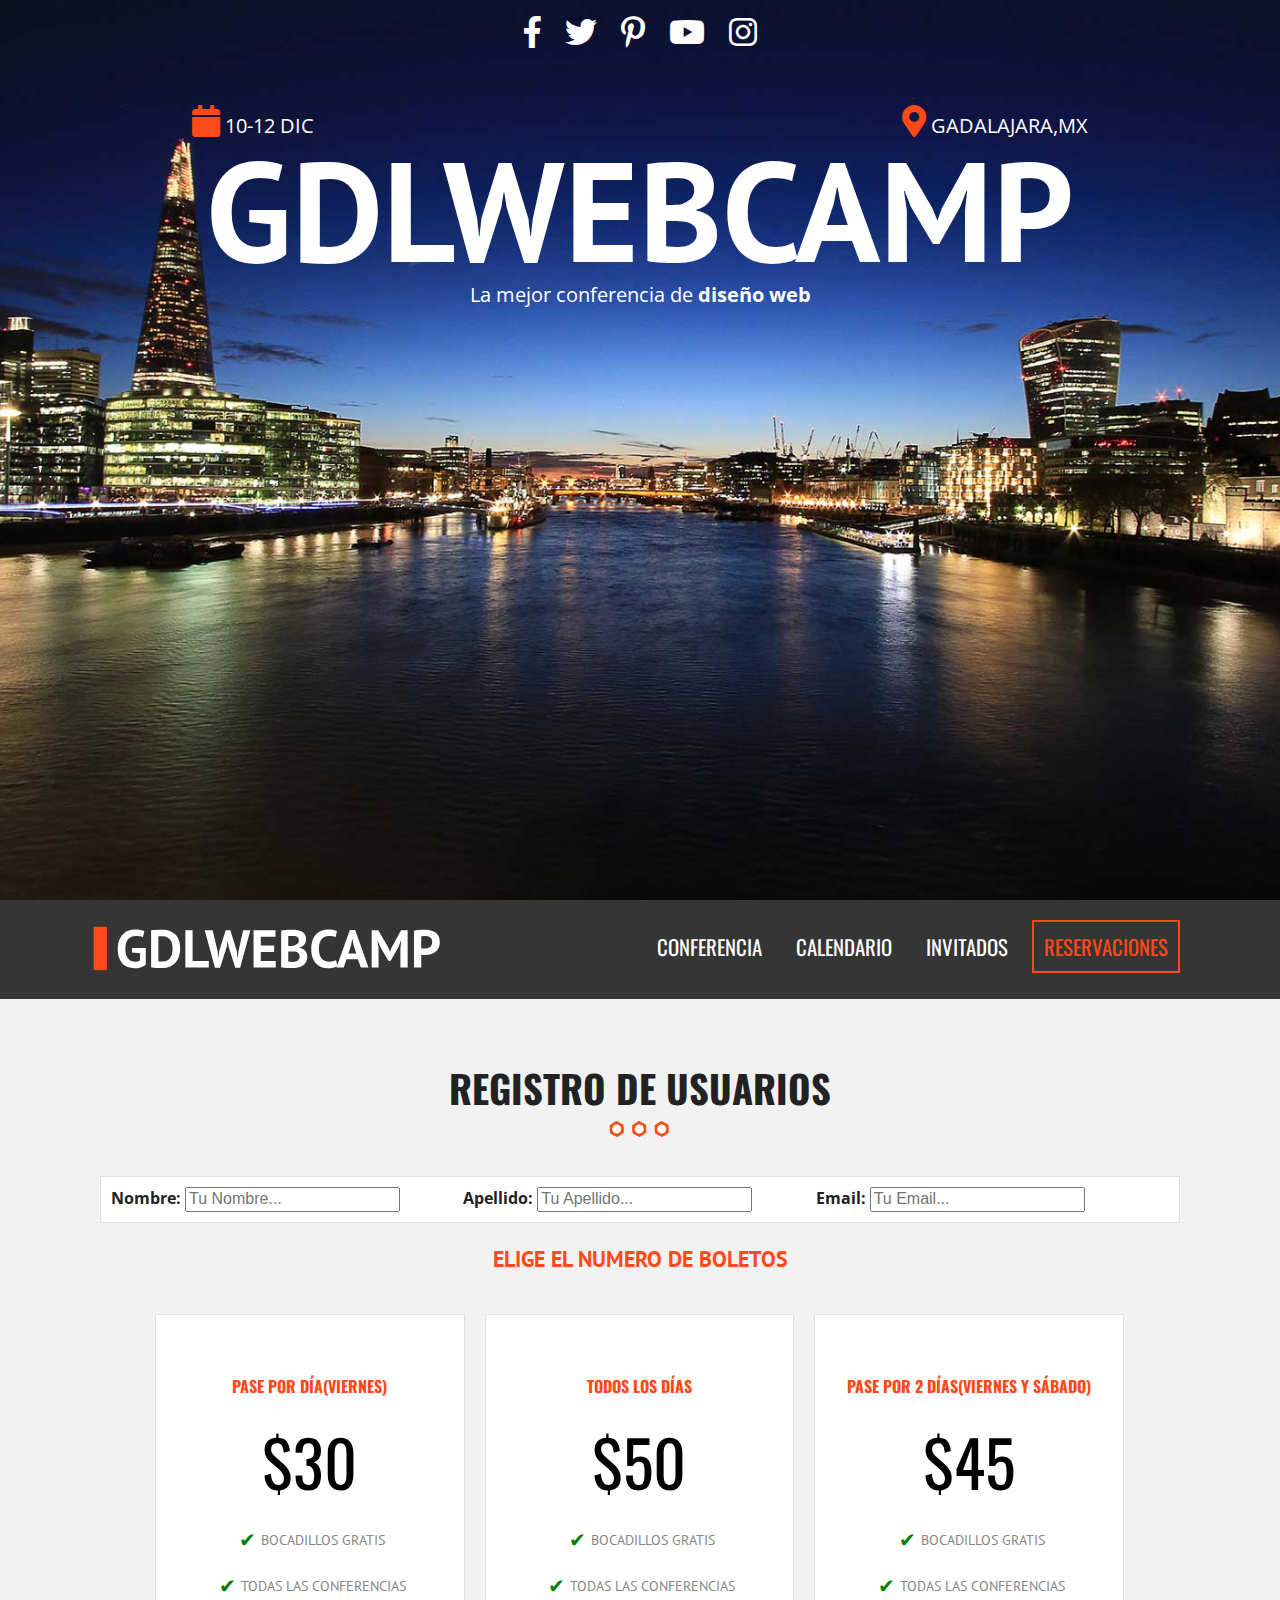
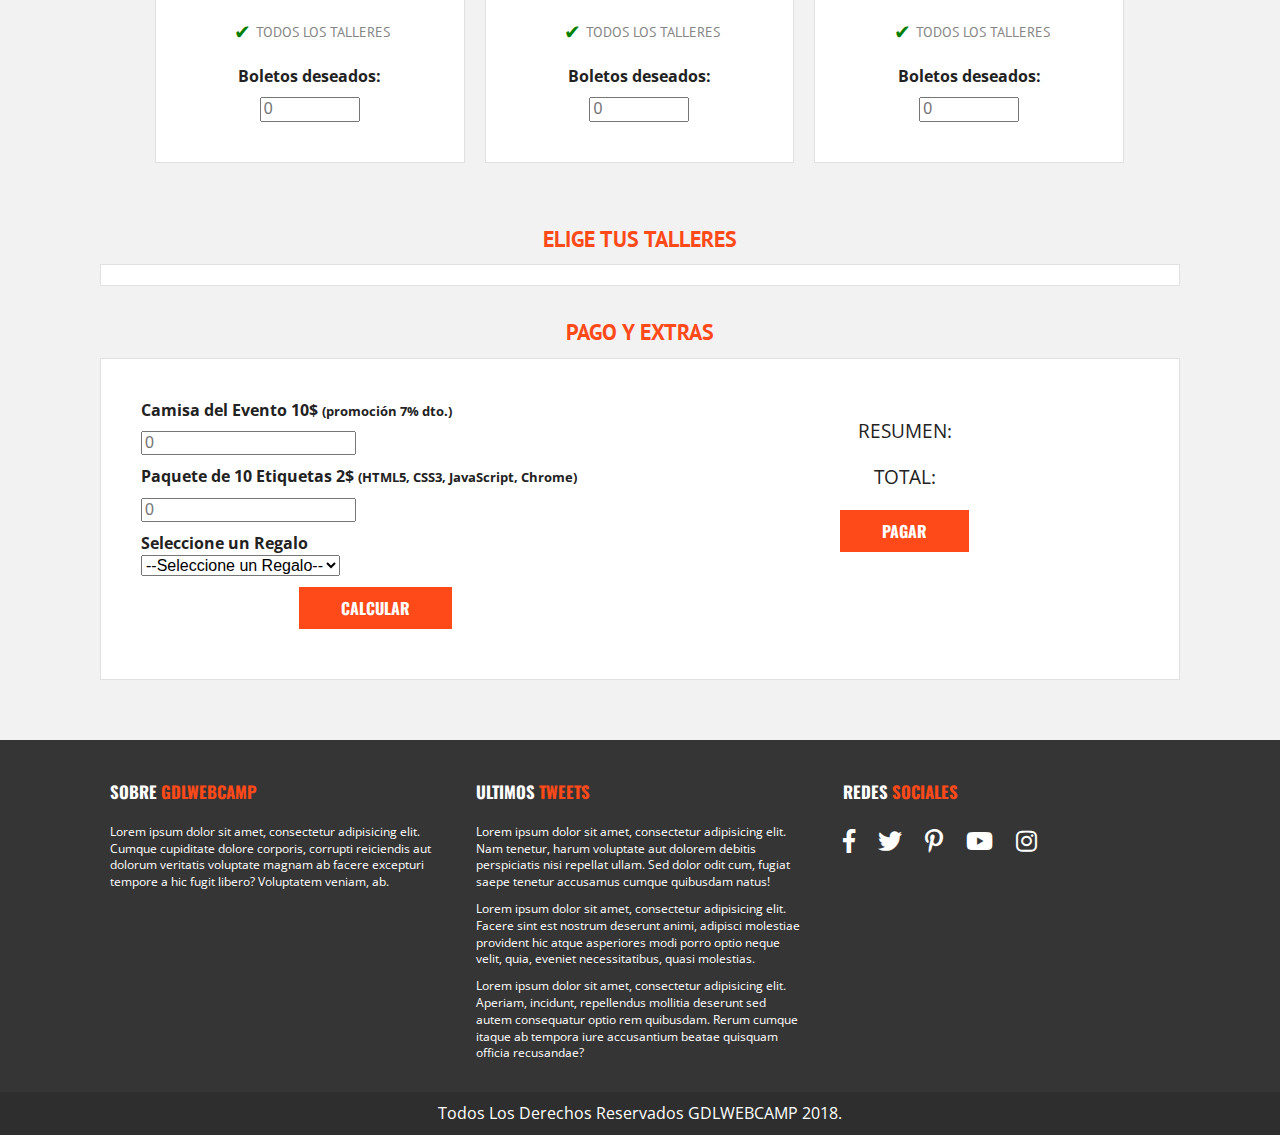
<file: registro.html>
<!doctype html>
<html class="no-js" lang="">
    <head>
        <meta charset="utf-8">
        <meta http-equiv="x-ua-compatible" content="ie=edge">
        <title></title>
        <meta name="description" content="">
        <meta name="viewport" content="width=device-width, initial-scale=1">

        <link rel="manifest" href="site.webmanifest">
        <link rel="apple-touch-icon" href="icon.png">
        <!-- Place favicon.ico in the root directory -->

        <link rel="stylesheet" href="css/normalize.css">
        <link rel="stylesheet" href="css/fontawesome-all.min.css">
        <link rel="stylesheet" href="css/fontawesome.min.css">
        <link rel="stylesheet" href="css/main.css">
        
        <link href="https://fonts.googleapis.com/css?family=Open+Sans|Oswald|PT+Sans" rel="stylesheet">
        
    </head>
    <body>
        <!--[if lte IE 9]>
            <p class="browserupgrade">You are using an <strong>outdated</strong> browser. Please <a href="https://browsehappy.com/">upgrade your browser</a> to improve your experience and security.</p>
        <![endif]-->

        <!-- Add your site or application content here -->
        
        <header class="site-header">
           
           <div class="hero">
             
             <div class="contenido-header">
                
                <nav class="redes-sociales">
                   
                    <a href="#"><i class="fab fa-facebook-f"></i></a>
                    <a href="#"><i class="fab fa-twitter"></i></a>
                    <a href="#"><i class="fab fa-pinterest-p"></i></a>
                    <a href="#"><i class="fab fa-youtube"></i></a>
                    <a href="#"><i class="fab fa-instagram"></i></a>
                    
                </nav>
                
                <div class="informacion-evento">
                  
                  <div class="clearfix">
                     
                    <p class="fecha"><i class="fas fa-calendar"></i> 10-12 DIC</p>
                    <p class="ciudad"><i class="fas fa-map-marker-alt"></i> Gadalajara,MX</p>
                      
                  </div>
                  
                  <h1 class="nombre-sitio">GDLWEBCAMP</h1>
                  <p class="slogan">La mejor conferencia de <span>diseño web</span></p>
                    
                    
                </div><!--informacion de evento-->
                
             </div>
              
              
               
           </div><!--hero-->
            
        </header>
        
        <div class="barra">
           <div class="contenedor clearfix">
              <div class="logo">
                 
                 <img src="img/logo.svg" alt="logo gdlwebcamp">
                  
                  
              </div>
              
              <div class="menu-movil">
                 
                 <span></span>
                 <span></span>
                 <span></span>
                      
              </div>
              
              <nav class="navegacion-principal">
                 
                 <a href="">Conferencia</a>
                 <a href="">Calendario</a>
                 <a href="">Invitados</a>
                 <a href="">Reservaciones</a>

                  
              </nav>
              
               
           </div><!--contenedor-->
            
        </div><!--barra-->
        
        <section class="seccion contenedor">
           <h2>Registro de Usuarios</h2>
           <form id="registro" class="registro" action="index.html" method="post">
              <div id="datos_usuario" class="registro caja clearfix">
                  <div class="campo">
                      <label for="nombre">Nombre:</label>
                      <input type="text" id="nombre" name="nombre" placeholder="Tu Nombre...">
                  </div>
                  <div class="campo">
                      <label for="apellido">Apellido:</label>
                      <input type="text" id="apellido" name="apellido" placeholder="Tu Apellido...">
                  </div>
                  <div class="campo">
                      <label for="email">Email:</label>
                      <input type="text" id="email" name="email" placeholder="Tu Email...">
                  </div>
                  <div id="error"></div>
              </div><!--datos usuario-->
              
              <div id="paquetes" class="paquetes">
                 <h3>Elige el numero de boletos</h3>
                 
                 <section class="precios seccion">
                   
                   <div class="contenedor">
                       <ul class="lista-precios clearfix">

                           <li>
                              <div class="tabla-precio">
                                 <h3>Pase Por Día(Viernes)</h3>
                                 <p class="numero">$30</p>
                                 <ul>
                                     <li>Bocadillos Gratis</li>
                                     <li>Todas Las Conferencias</li>
                                     <li>Todos Los Talleres</li>
                                 </ul>
                                 <div class="orden">
                                     <label for="pase_dia">Boletos deseados:</label>
                                     <input type="number" id="pase_dia" min="0" placeholder="0" size="3">
                                 </div>

                              </div> 
                           </li>

                           <li>
                              <div class="tabla-precio">
                                 <h3>Todos Los Días</h3>
                                 <p class="numero">$50</p>
                                 <ul>
                                     <li>Bocadillos Gratis</li>
                                     <li>Todas Las Conferencias</li>
                                     <li>Todos Los Talleres</li>
                                 </ul>
                                 <div class="orden">
                                     <label for="pase_completo">Boletos deseados:</label>
                                     <input type="number" id="pase_completo" min="0" placeholder="0" size="3">
                                 </div>

                              </div> 
                           </li>

                           <li>
                              <div class="tabla-precio">
                                 <h3>Pase Por 2 Días(Viernes y Sábado)</h3>
                                 <p class="numero">$45</p>
                                 <ul>
                                     <li>Bocadillos Gratis</li>
                                     <li>Todas Las Conferencias</li>
                                     <li>Todos Los Talleres</li>
                                 </ul>
                                 <div class="orden">
                                     <label for="pase_dosdias">Boletos deseados:</label>
                                     <input type="number" id="pase_dosdias" min="0" placeholder="0" size="3">
                                 </div>

                              </div> 
                           </li>

                       </ul>
                   </div>

                </section>
                 
                  
              </div><!--boletos-->
              
               <div id="eventos" class="eventos clearfix">
                         <h3>Elige tus talleres</h3>
                         <div class="caja">
                               <div id="viernes" class="contenido-dia clearfix">
                                   <h4>Viernes</h4>
                                       <div>
                                           <p>Talleres:</p>
                                           <label><input type="checkbox" name="registro[]" id="taller_01" value="taller_01"><time>10:00</time> Responsive Web Design</label>
                                           <label><input type="checkbox" name="registro[]" id="taller_02" value="taller_02"><time>12:00</time> Flexbox</label>
                                           <label><input type="checkbox" name="registro[]" id="taller_03" value="taller_03"><time>14:00</time> HTML5 y CSS3</label>
                                           <label><input type="checkbox" name="registro[]" id="taller_04" value="taller_04"><time>17:00</time> Drupal</label>
                                           <label><input type="checkbox" name="registro[]" id="taller_05" value="taller_05"><time>19:00</time> WordPress</label>
                                       </div>
                                       <div>
                                           <p>Conferencias:</p>
                                           <label><input type="checkbox" name="registro[]" id="conf_01" value="conf_01"><time>10:00</time> Como ser Freelancer</label>
                                           <label><input type="checkbox" name="registro[]" id="conf_02" value="conf_02"><time>17:00</time> Tecnologías del Futuro</label>
                                           <label><input type="checkbox" name="registro[]" id="conf_03" value="conf_03"><time>19:00</time> Seguridad en la Web</label>
                                       </div>
                                       <div>
                                           <p>Seminarios:</p>
                                           <label><input type="checkbox" name="registro[]" id="sem_01" value="sem_01"><time>10:00</time> Diseño UI y UX para móviles</label>
                                       </div>
                               </div> <!--#viernes-->
                               <div id="sabado" class="contenido-dia clearfix">
                                   <h4>Sábado</h4>
                                   <div>
                                         <p>Talleres:</p>
                                         <label><input type="checkbox" name="registro[]" id="taller_06" value="taller_06"><time>10:00</time> AngularJS</label>
                                         <label><input type="checkbox" name="registro[]" id="taller_07" value="taller_07"><time>12:00</time> PHP y MySQL</label>
                                         <label><input type="checkbox" name="registro[]" id="taller_08" value="taller_08"><time>14:00</time> JavaScript Avanzado</label>
                                         <label><input type="checkbox" name="registro[]" id="taller_09" value="taller_09"><time>17:00</time> SEO en Google</label>
                                         <label><input type="checkbox" name="registro[]" id="taller_10" value="taller_10"><time>19:00</time> De Photoshop a HTML5 y CSS3</label>
                                         <label><input type="checkbox" name="registro[]" id="taller_11" value="taller_11"><time>21:00</time> PHP Medio y Avanzado</label>
                                   </div>
                                   <div>
                                         <p>Conferencias:</p>
                                         <label><input type="checkbox" name="registro[]" id="conf_04" value="conf_04"><time>10:00</time> Como crear una tienda online que venda millones en pocos días</label>
                                         <label><input type="checkbox" name="registro[]" id="conf_05" value="conf_05"><time>17:00</time> Los mejores lugares para encontrar trabajo</label>
                                         <label><input type="checkbox" name="registro[]" id="conf_06" value="conf_06"><time>19:00</time> Pasos para crear un negocio rentable</label>
                                   </div>
                                   <div>
                                         <p>Seminarios:</p>
                                         <label><input type="checkbox" name="registro[]" id="sem_02" value="sem_02"><time>10:00</time> Aprende a Programar en una mañana</label>
                                         <label><input type="checkbox" name="registro[]" id="sem_03" value="sem_03"><time>17:00</time> Diseño UI y UX para móviles</label>
                                   </div>
                               </div> <!--#sabado-->
                               <div id="domingo" class="contenido-dia clearfix">
                                   <h4>Domingo</h4>
                                   <div>
                                         <p>Talleres:</p>
                                         <label><input type="checkbox" name="registro[]" id="taller_12" value="taller_12"><time>10:00</time> Laravel</label>
                                         <label><input type="checkbox" name="registro[]" id="taller_13" value="taller_13"><time>12:00</time> Crea tu propia API</label>
                                         <label><input type="checkbox" name="registro[]" id="taller_14" value="taller_14"><time>14:00</time> JavaScript y jQuery</label>
                                         <label><input type="checkbox" name="registro[]" id="taller_15" value="taller_15"><time>17:00</time> Creando Plantillas para WordPress</label>
                                         <label><input type="checkbox" name="registro[]" id="taller_16" value="taller_16"><time>19:00</time> Tiendas Virtuales en Magento</label>
                                   </div>
                                   <div>
                                         <p>Conferencias:</p>
                                         <label><input type="checkbox" name="registro[]" id="conf_07" value="conf_07"><time>10:00</time> Como hacer Marketing en línea</label>
                                         <label><input type="checkbox" name="registro[]" id="conf_08" value="conf_08"><time>17:00</time> ¿Con que lenguaje debo empezar?</label>
                                         <label><input type="checkbox" name="registro[]" id="conf_09" value="conf_09"><time>19:00</time> Frameworks y librerias Open Source</label>
                                   </div>
                                   <div>
                                         <p>Seminarios:</p>
                                         <label><input type="checkbox" name="registro[]" id="sem_04" value="sem_04"><time>14:00</time> Creando una App en Android en una tarde</label>
                                         <label><input type="checkbox" name="registro[]" id="sem_05" value="sem_05"><time>17:00</time> Creando una App en iOS en una tarde</label>
                                   </div>
                               </div> <!--#domingo-->
                           </div><!--.caja-->
                     </div> <!--#eventos-->
                     
                     <div id="resumen" class="resumen">
                        
                        <h3>Pago y Extras</h3>
                        
                        <div class="caja clearfix">
                            
                            <div class="extras">
                               
                               <div class="orden">
                                  
                                  <label for="camisa_evento">Camisa del Evento 10$ <small>(promoción 7% dto.)</small></label>
                                  <input type="number" id="camisa_evento" min="0" placeholder="0" size="3">
                     
                               </div><!--orden-->
                               
                               <div class="orden">
                                  
                                  <label for="etiquetas">Paquete de 10 Etiquetas 2$ <small>(HTML5, CSS3, JavaScript, Chrome)</small></label>
                                  <input type="number" id="etiquetas" min="0" placeholder="0" size="3">
                     
                               </div><!--orden-->
                               
                               <div class="orden">
                                  
                                  <label for="regalo">Seleccione un Regalo</label><br>
                                  <select name="regalo" id="regalo" required>
                                      <option value="">--Seleccione un Regalo--</option>
                                      <option value="ETI">Etiquetas</option>
                                      <option value="PUL">Pulseras</option>
                                      <option value="PLU">Plumas</option>
                                  </select>
                     
                               </div><!--orden-->
                               
                               <input type="button" class="button" id="calcular" value="Calcular">
                                
                            </div> <!--Extras-->
                            
                            <div class="total">
                                <p>Resumen:</p>
                                <div id="lista-productos">
                                    
                                </div>
                                <p>Total:</p>
                                <div id="suma-total">
                                    
                                </div>
                                
                                <input type="submit" id="btnRegistro" class="button" value="Pagar">
                            </div><!--total-->
                        </div><!--caja-->
                         
                     </div><!--resumen-->
               
           </form>
            
        </section>
        

        
        <footer class="site-footer">
           
            <div class="contenedor clearfix">
                
                <div class="footer-informacion">
                    <h3>Sobre <span>gdlwebcamp</span></h3>  
                    <p>Lorem ipsum dolor sit amet, consectetur adipisicing elit. Cumque cupiditate dolore corporis, corrupti reiciendis aut dolorum veritatis voluptate magnam ab facere excepturi tempore a hic fugit libero? Voluptatem veniam, ab.</p>
                </div>
                <div class="ultimos-tweets">
                   <h3>Ultimos <span>Tweets</span></h3>
                   <ul>
                       <li>Lorem ipsum dolor sit amet, consectetur adipisicing elit. Nam tenetur, harum voluptate aut dolorem debitis perspiciatis nisi repellat ullam. Sed dolor odit cum, fugiat saepe tenetur accusamus cumque quibusdam natus!</li>
                       <li>Lorem ipsum dolor sit amet, consectetur adipisicing elit. Facere sint est nostrum deserunt animi, adipisci molestiae provident hic atque asperiores modi porro optio neque velit, quia, eveniet necessitatibus, quasi molestias.</li>
                       <li>Lorem ipsum dolor sit amet, consectetur adipisicing elit. Aperiam, incidunt, repellendus mollitia deserunt sed autem consequatur optio rem quibusdam. Rerum cumque itaque ab tempora iure accusantium beatae quisquam officia recusandae?</li>
                   </ul>
                    
                </div>
                <div class="menu">
                   <h3>Redes <span>Sociales</span></h3>
                   
                   <nav class="redes-sociales">
                   
                    <a href="#"><i class="fab fa-facebook-f"></i></a>
                    <a href="#"><i class="fab fa-twitter"></i></a>
                    <a href="#"><i class="fab fa-pinterest-p"></i></a>
                    <a href="#"><i class="fab fa-youtube"></i></a>
                    <a href="#"><i class="fab fa-instagram"></i></a>
                    
                </nav>
                    
                </div>
                
            </div>
            
            <p class="copyright">Todos Los Derechos Reservados GDLWEBCAMP 2018.</p>
            
        </footer>
        
        
        
        <script src="js/vendor/modernizr-3.5.0.min.js"></script>
        <script src="https://code.jquery.com/jquery-3.2.1.min.js" integrity="sha256-hwg4gsxgFZhOsEEamdOYGBf13FyQuiTwlAQgxVSNgt4=" crossorigin="anonymous"></script>
        <script>window.jQuery || document.write('<script src="js/vendor/jquery-3.2.1.min.js"><\/script>')</script>
        <script src="js/plugins.js"></script>
        <script src="js/main.js"></script>

        <!-- Google Analytics: change UA-XXXXX-Y to be your site's ID. -->
        <script>
            window.ga=function(){ga.q.push(arguments)};ga.q=[];ga.l=+new Date;
            ga('create','UA-XXXXX-Y','auto');ga('send','pageview')
        </script>
        <script src="https://www.google-analytics.com/analytics.js" async defer></script>
    </body>
</html>
</file>
<file: css/main.css>
/*! HTML5 Boilerplate v6.0.1 | MIT License | https://html5boilerplate.com/ */

/*
 * What follows is the result of much research on cross-browser styling.
 * Credit left inline and big thanks to Nicolas Gallagher, Jonathan Neal,
 * Kroc Camen, and the H5BP dev community and team.
 */

/* ==========================================================================
   Base styles: opinionated defaults
   ========================================================================== */

html {
    color: #222;
    font-size: 1em;
    line-height: 1.4;
}

/*
 * Remove text-shadow in selection highlight:
 * https://twitter.com/miketaylr/status/12228805301
 *
 * Vendor-prefixed and regular ::selection selectors cannot be combined:
 * https://stackoverflow.com/a/16982510/7133471
 *
 * Customize the background color to match your design.
 */

::-moz-selection {
    background: #b3d4fc;
    text-shadow: none;
}

::selection {
    background: #b3d4fc;
    text-shadow: none;
}

/*
 * A better looking default horizontal rule
 */

hr {
    display: block;
    height: 1px;
    border: 0;
    border-top: 1px solid #ccc;
    margin: 1em 0;
    padding: 0;
}

/*
 * Remove the gap between audio, canvas, iframes,
 * images, videos and the bottom of their containers:
 * https://github.com/h5bp/html5-boilerplate/issues/440
 */

audio,
canvas,
iframe,
img,
svg,
video {
    vertical-align: middle;
}

/*
 * Remove default fieldset styles.
 */

fieldset {
    border: 0;
    margin: 0;
    padding: 0;
}

/*
 * Allow only vertical resizing of textareas.
 */

textarea {
    resize: vertical;
}

/* ==========================================================================
   Browser Upgrade Prompt
   ========================================================================== */

.browserupgrade {
    margin: 0.2em 0;
    background: #ccc;
    color: #000;
    padding: 0.2em 0;
}

/* ==========================================================================
   Author's custom styles
   ========================================================================== */

html{
    
    box-sizing: border-box;
    
}

*, *:before, *:after{
    
    box-sizing: inherit;
}

body{
    background-color: #f2f2f2;
    font-family: 'Open Sans', sans-serif;
}

h2{
    font-family: 'Oswald', sans-serif;
    font-size: 2.4em;
    text-transform: uppercase;
    text-align: center;
}

h3{
    font-size: 1.4em;
    color: #fe4918;
    font-family: 'PT Sans',sans-serif;
    margin: 0;
}

.button{
    background-color: #fe4918;
    padding: 10px 40px;
    color: #ffffff;
    text-transform: uppercase;
    text-decoration: none;
    font-weight: bold;
    font-family: 'Oswald', sans-serif;
    font-size: 1em;
    margin-top: 20px;
    display: inline-block;
    transition: all .3s ease;
    border: 2px solid #fe4918;
    
}

.button.hollow, button.hollow:hover{
    background-color: white;
    color: #fe4918;
    
}

.button.transparente{
    background-color: transparent;
    border: 2px solid #ffffff;
}

.button.transparente:hover{
    border: 2px solid #fe4918;
}

ul{
    list-style: none;
    padding: 0;
    margin: 0;
}

.button:hover{
    background-color: #e33000;
}

.float-right{
    float: right;
}

h2::after{
    content: '';
    background-image: url(../img/separador.png);
    margin: 0 auto;
    display: block;
    height: 30px;
    width: 100px;
}

/*header*/
div.hero{
    background-image: url(../img/encabezado.jpg);
    height: 100vh;
    background-position: top center;
    background-size: cover;
}

div.contenido-header{
    padding-top: 40px;
}

@media only screen and (min-width:768px){
    
    div.contenido-header{
        padding-top: 10px;
    }
    
    
}

nav.redes-sociales{
    text-align: center;
}

nav.redes-sociales a{
    color: white;
    font-size: 2em;
    margin-right: 20px;
}

nav.redes-sociales a:last-child{
    margin-right: 0;
}

@media only screen and (min-width: 768px){
    div.informacion-evento{
        width: 70%;
        margin: 0 auto;
        margin-top: 50px;
    }
}

div.informacion-evento{
    text-align: center;
    color: white;
}

div.informacion-evento p{
    margin: 0;
    display: inline;
    font-size: 20px;
    text-transform: uppercase;
}

div.informacion-evento p i{
    color: #fe4918;
    font-size: 2rem;
}

p.fecha{
    float: left;
}

p.ciudad{
    float:right;
    text-align: right;
}

p.slogan{
    text-transform: none !important;
}

p.slogan span{
    font-weight: bold;
}

h1.nombre-sitio{
    
    font-size: 5.9vw;
    font-family: 'PT Sans', sans-serif;
}

@media only screen and (min-width: 768px){
    
    h1.nombre-sitio{
    
        font-size: 11vw;
        margin: 0;
        line-height: 1;
    }
    
}

/*barra de navegacion principal*/

.contenedor{
    width: 98%;
    margin: 0 auto;
}

@media only screen and (min-width:480px){
    .contenedor{
        
        width: 95%;
        
    }
}

@media only screen and (min-width:768px){
    .contenedor{
        
        width: 90%;
        
    }
}

@media only screen and (min-width:992px){
    .contenedor{
        
        width: 90%;
        max-width: 1100px;
        
    }
}

div.barra{
    background-color: #353535;
    padding: 20px 0;
}

div.logo{
    
    width: 80%;
    float: left;
}

div.logo img{
    width: 100%;
}

@media only screen and (min-width:768px){
    
    div.logo{
    
        width: 33%;
        
    }
}

nav.navegacion-principal{
    display: none;
}


nav.navegacion-principal a{
    
    font-family: 'oswald', sans-serif;
    color: white;
    text-decoration: none;
    font-size: 1.3em;
    text-transform: uppercase;
    transition: all .5s ease;
    width: 100%;
    display: block;
    text-align: center;
    margin-bottom: 10px;
    
}

nav.navegacion-principal a:hover{
    
    background-color: #fe4918
    
}

nav.navegacion-principal a:last-child{
    border: 2px solid #fe4918;
    color: #fe4918;
}

nav.navegacion-principal a:last-child:hover{
    color: white;
}

@media only screen and (min-width:768px){
    
    nav.navegacion-principal{
        width: 67%;
        float: right;
        text-align: right;
        display: block;
    }
    
    nav.navegacion-principal a{
        
        display: inline-block;
        padding: 10px 10px;
        width: auto;
        text-align: center;
        margin: 0 10px 0 0;
    
    }
    
    
}

/*menu movil*/

div.menu-movil{
    
    width: 60px;
    display: block;
    float: right;
    text-align: right;
    margin-top: 12px;
    
}

div.menu-movil:hover{
    cursor: pointer;
}

@media only screen and (min-width:768px){
    
    div.menu-movil{
        display: none;
    }
}

div.menu-movil span{
    height: 8px;
    margin-bottom: 6px;
    background-color: white;
    display: block;
    
}

/*seccion*/

.seccion{
    padding: 30px 0;
}

.seccion p{
    font-size: 1.2em;
    text-align: center;
}


/**Talleres**/
section.programa{
    position: relative
}

div.contenedor-video{
    max-width: 100%;
    overflow-x: hidden;
}

div.contenido-programa{
    position: absolute;
    top: 0;
    left: 0;
    height: 100%;
    width: 100%;
}

div.programa-evento{
    background-color: rgba(255,255,255,.8);
    padding: 15px;
    margin-top: 80px;
}

@media only screen and (min-width:768px){
    
    div.programa-evento{
        width: 70%;
    }
    
}

@media only screen and (min-width:992px){
    
    div.programa-evento{
        width: 50%;
    }
    
}

nav.menu-programa{
    width: 100%;
    border-bottom: 1px solid #fe4918;
    padding-bottom: 10px;
}

@media only screen and (min-width:768px){
    nav.menu-programa{
        display: table;
    }
}

nav.menu-programa a{
    display: block;/**muestra todo vertical**/
    text-align: center;
    color: #000000;
    text-decoration: none;
    font-family: 'Oswald', sans-serif;
    margin-bottom: 10px;
    font-size: 1.2em;
}

@media only screen and (min-width:768px){
    nav.menu-programa a{
        display: table-cell;
    }
}

nav.menu-programa a i, div.detalle-evento p i{
    color: #fe4918;
    font-size: 1.1em;
    margin-right: 10px;
}

/**Detalle evento**/
div.detalle-evento{
    margin-top: 20px;
    border-bottom: 1px solid black;
    padding: 0 20;
}

div.detalle-evento:nth-child(2){
    border-bottom: none;
}

div.detalle-evento p{
    margin-bottom: 20px;
    font-size: 20px;
}

/**invitados**/
ul.lista-invitados li{
    padding: 10px;
    float: left;
    
}
@media only screen and (min-width:480px){
    
    ul.lista-invitados li{
        width: 50%;
    }
    
}

@media only screen and (min-width:768px){
    
    ul.lista-invitados li{
        width: 33.3%;
    }
    
}

div.invitado{
    position: relative;
    overflow: hidden;
}

div.invitado img{
    max-width: 100%;
    filter: gray;
    -webkit-filter:grayscale(1);
    -webkit-transition: all .5s ease-in-out;
}

div.invitado:hover img {
    -webkit-filter:grayscale(0);
    -webkit-transform: scale(1.1)
    
}

div.invitado p{
    position: absolute;
    bottom: 0;
    left: 0;
    padding: 15px 10px;
    margin: 0;
    background-color: rgba(0,0,0,.55);
    width: 100%;
    text-align: left;
    font-family: 'Oswald', sans-serif;
    color: #fe4918;
    text-transform: uppercase;
    transition: all .5s ease-in-out;
}

div.invitado:hover p {
    bottom: -80px;
    opacity: 0;
}

/**contador**/
.parallax::before{
    width: 100%;
    height: 100%;
    position: absolute;
    top: 0;
    left: 0;
    background-repeat: no-repeat; 
    background-size: cover;
    background-position: center center;
    background-attachment: fixed;
    -webkit-filter:brightness(.8);
    filter: brightness(.8);
    
    content: '';
    
}

div.contador{
    position: relative;
    height: auto;
}

div.contador::before{
    background-image:url(../img/bg-resumen.jpg);
    content: '';
}

ul.resumen-evento{
    position: relative;
    padding: 120px 0;
}

ul.resumen-evento li{
    width: 50%;
    float: left;
    text-align: center;
    color: #ffffff;
    text-transform: uppercase;
    font-family: 'Oswald', sans-serif;
    font-size: 24px;
    
}

@media only screen and (min-width:768px){
    ul.resumen-evento li{
        width: 25%;
    }
}

p.numero{
    color: #fe4918;
    font-size: 4em;
    display: block;
    margin: 0 0 10px 0;
    font-family: 'Oswald', sans-serif;
}

/**Tabla de precios**/
ul.lista-precios > li{
    padding: 10px;
    
}

@media only screen and (min-width:768px){
    ul.lista-precios > li{
        float: left;
        width: 33.3%;
    }
}

div.tabla-precio{
    border: 1px solid #e1e1e1;
    background-color: #ffffff;
    padding: 40px 0;
    text-align: center;
    transition: all .3s ease;
}
div.tabla-precio:hover{
    transform: scale(1.1);
    border: 1px solid #fe4918;
    box-shadow: 0px 0px 50px #666;
}

div.tabla-precio ul li{
    font-family: 'PT Sans',sans-serif;
    font-size: 14px;
    margin-bottom: 20px;
    text-transform: uppercase;
    color: #868686;
    line-height: 26px;
    
    
}

div.tabla-precio ul li::before{
    font-family: 'Font Awesome 5 Brands';
    display: inline-block;
    vertical-align: top;
    padding: 0 5px;
    font-size: 20px;
    color: green;
    -webkit-font-smoothing: antialiased;
    content: '\2714';
}

div.tabla-precio h3{
    font-family: 'Oswald', sans-serif;
    font-size: 16px;
    text-transform: uppercase;
    
    
}

div.tabla-precio p.numero{
    color: #000000;
    margin: 20px 0;
}

/**MAPA**/
/*div.mapa{
    height: 420px;
    color: green
}
*/

/**Testimoniales**/
div.testimoniales{
    padding-bottom: 20px; 
}

div.testimonial{
    padding: 5px;
}

@media only screen and (min-width:768px){
    div.testimonial{
        float: left;
        width: 33.3%;
    }
}

blockquote{
    background-color: #ffffff;
    border: 1px solid #e1e1e1;
    position: relative;
    margin: 0 0 10px 0;
    padding-bottom: 20px;
}

blockquote p{
    text-align:justify!important;
    font-size: 1em!important;
    font-family: 'PT Sans',sans-serif;
    padding: 0 20px 0 65px; 
}


blockquote p::before{
    content: '\201c';
    position: absolute;
    left: 13px;
    top: 8px;
    font-size: 8rem;
    margin: 0;
    padding: 0;
    line-height: 1;
    color: #fe4918;
}


footer.info-testimonial{
    padding: 0;
}

footer.info-testimonial img{
    float: left;
    width: 20%;
    border-radius: 50%;
    margin-left: 20px;
    
    
}
footer.info-testimonial cite{
    text-align: left;
    color: #fe4918;
    text-transform: uppercase;
    font-size: 12px;
    padding-top: 20px;
    width: 66.6%;
    float: right;
    font-weight: bold;
    font-style: normal;
}

footer.info-testimonial cite span{
    color: #000000;
    display: block;
    text-transform: none;
    margin-top: 5px;
    
    
}

/*MApa*/
div.mapa{
    height: 420px;
}
/**newsletter**/

div.newsletter{
    position: relative;
    height: auto;
}

div.newsletter::before{
    background-image: url(../img/bg-newsletter.jpg); 
    content: '';
}

div.newsletter .contenido {
    padding: 100px 0;
    color: #ffffff;
    text-align: center; 
    position: relative;
}

div.newsletter .contenido  p{
    font-size: 1.2em;
    text-transform:lowercase;
}

div.newsletter .contenido h3{
    color: #ffffff;
    text-transform: uppercase;
    font-size: 7vw;
    font-family: 'PT Sans',sans-serif;
    
}

/**cuenta regresiva**/
div.cuenta-regresiva ul li{
    text-transform: uppercase;
    font-family:  'Oswald', sans-serif;
    font-size: 1.6rem; 
    text-align: center;
}

@media only screen and (min-width:768px){
    div.cuenta-regresiva ul li{
        width: 25%;
        float: left;
    }
}

/**footer**/
footer.site-footer{
    background-color: #353535;
    padding-top: 40px;
    margin-top: 20px;
     
}

footer.site-footer .contenedor > div{
    color: #ffffff;
    padding: 0 20px;
    font-size: 12px;
   
}

@media only screen and (min-width:768px){
    footer.site-footer .contenedor > div{
        width: 33.3%;
        float: left;
    }
}

footer.site-footer .contenedor h3{
    color: #ffffff;
    text-transform: uppercase;
    font-family:  'Oswald', sans-serif;
    margin-bottom: 20px;
}

footer.site-footer .contenedor h3 span{
    
    color: #fe4918;
    
}

div.ultimos-tweets ul li{
    margin-bottom: 10px;
}

footer nav.redes-sociales{
    text-align: left;
}

p.copyright{
    background-color: #2e2e2e;
    color: #ffffff;
    padding: 10px 0;
    margin: 20px 0 0 0;
    text-align: center;
}


/***INTERNAS***/
/*Registro*/

form.registro h3{
    text-align: center;
    text-transform: uppercase;
    margin: 20px 0 0 0; 
}

form.registro label{
    margin-bottom: 5px;
    font-weight: bold;
}

h4{
    text-align: center;
    text-transform: uppercase;
    border-bottom: 2px solid #fe4918;
    padding-bottom: 10px;
    font-size: 1.2em;
}

div.caja{
    background-color: white;
    border: 1px solid #e1e1e1;
    padding: 10px;
    margin: 10px;
}

div.campos {
    padding: 20px;
}

@media only screen and (min-width: 768px){
    div.campo{
        float: left;
        width: 33.3%;
    }
}

div.paquetes .tabla-precio:hover{
    transform: none;
    box-shadow: none;
}

div.paquetes .tabla-precio input{
    clear: both;
    width: 100px;
    margin: 10px auto 0 auto;
    display: block;
}

.contenido-dia{
    padding: 20px;
    display: none;
}

@media only screen and (min-width: 768px){
    .contenido-dia > div{
        float: left;
        width: 33.3%;
    }
}

.contenido-dia > div p{
    text-align: left;
}

.contenido-dia > div label{
    display: block;
    margin-bottom: 10px;
}

.contenido-dia > div input{
    margin-right: 10px;
}

.contenido-dia > div label time{
    color: #fe4918;
    font-weight: bold;
}

/*Resumen registro*/
.resumen p{
    font-size: 1.2em;
    text-transform: uppercase;
}

div.resumen div.extras{
    float: left;
    width: 50%;
    padding: 30px;
}

div.extras div.orden{
    text-align: left;
    margin-bottom: 10px;
}

div.extras div.orden input{
    margin: 10px 0 0 0;
    
    
}

div.resumen div.total{
    float: right;
    width: 50%;
    padding: 30px;
}

div.resumen input{
    display: block;
    margin: 10px auto;
}

#lista-productos{
    display: none;
    background-color: #e1e1e1;
    padding: 20px;
}

#suma-total{
    font-size: 2em;
    color: #fe4918;
    text-align: center;
}

#error{

clear: both;
padding: 20px;
text-align: center;
display: none;

}















/* ==========================================================================
   Helper classes
   ========================================================================== */

/*
 * Hide visually and from screen readers
 */

.hidden {
    display: none !important;
}

/*
 * Hide only visually, but have it available for screen readers:
 * https://snook.ca/archives/html_and_css/hiding-content-for-accessibility
 *
 * 1. For long content, line feeds are not interpreted as spaces and small width
 *    causes content to wrap 1 word per line:
 *    https://medium.com/@jessebeach/beware-smushed-off-screen-accessible-text-5952a4c2cbfe
 */

.visuallyhidden {
    border: 0;
    clip: rect(0 0 0 0);
    -webkit-clip-path: inset(50%);
    clip-path: inset(50%);
    height: 1px;
    margin: -1px;
    overflow: hidden;
    padding: 0;
    position: absolute;
    width: 1px;
    white-space: nowrap; /* 1 */
}

/*
 * Extends the .visuallyhidden class to allow the element
 * to be focusable when navigated to via the keyboard:
 * https://www.drupal.org/node/897638
 */

.visuallyhidden.focusable:active,
.visuallyhidden.focusable:focus {
    clip: auto;
    -webkit-clip-path: none;
    clip-path: none;
    height: auto;
    margin: 0;
    overflow: visible;
    position: static;
    width: auto;
    white-space: inherit;
}

/*
 * Hide visually and from screen readers, but maintain layout
 */

.invisible {
    visibility: hidden;
}

/*
 * Clearfix: contain floats
 *
 * For modern browsers
 * 1. The space content is one way to avoid an Opera bug when the
 *    `contenteditable` attribute is included anywhere else in the document.
 *    Otherwise it causes space to appear at the top and bottom of elements
 *    that receive the `clearfix` class.
 * 2. The use of `table` rather than `block` is only necessary if using
 *    `:before` to contain the top-margins of child elements.
 */

.clearfix:before,
.clearfix:after {
    content: " "; /* 1 */
    display: table; /* 2 */
}

.clearfix:after {
    clear: both;
}

/* ==========================================================================
   EXAMPLE Media Queries for Responsive Design.
   These examples override the primary ('mobile first') styles.
   Modify as content requires.
   ========================================================================== */

@media only screen and (min-width: 35em) {
    /* Style adjustments for viewports that meet the condition */
}

@media print,
       (-webkit-min-device-pixel-ratio: 1.25),
       (min-resolution: 1.25dppx),
       (min-resolution: 120dpi) {
    /* Style adjustments for high resolution devices */
}

/* ==========================================================================
   Print styles.
   Inlined to avoid the additional HTTP request:
   http://www.phpied.com/delay-loading-your-print-css/
   ========================================================================== */

@media print {
    *,
    *:before,
    *:after {
        background: transparent !important;
        color: #000 !important; /* Black prints faster:
                                   http://www.sanbeiji.com/archives/953 */
        box-shadow: none !important;
        text-shadow: none !important;
    }

    a,
    a:visited {
        text-decoration: underline;
    }

    a[href]:after {
        content: " (" attr(href) ")";
    }

    abbr[title]:after {
        content: " (" attr(title) ")";
    }

    /*
     * Don't show links that are fragment identifiers,
     * or use the `javascript:` pseudo protocol
     */

    a[href^="#"]:after,
    a[href^="javascript:"]:after {
        content: "";
    }

    pre {
        white-space: pre-wrap !important;
    }
    pre,
    blockquote {
        border: 1px solid #999;
        page-break-inside: avoid;
    }

    /*
     * Printing Tables:
     * http://css-discuss.incutio.com/wiki/Printing_Tables
     */

    thead {
        display: table-header-group;
    }

    tr,
    img {
        page-break-inside: avoid;
    }

    p,
    h2,
    h3 {
        orphans: 3;
        widows: 3;
    }

    h2,
    h3 {
        page-break-after: avoid;
    }
}
</file>
